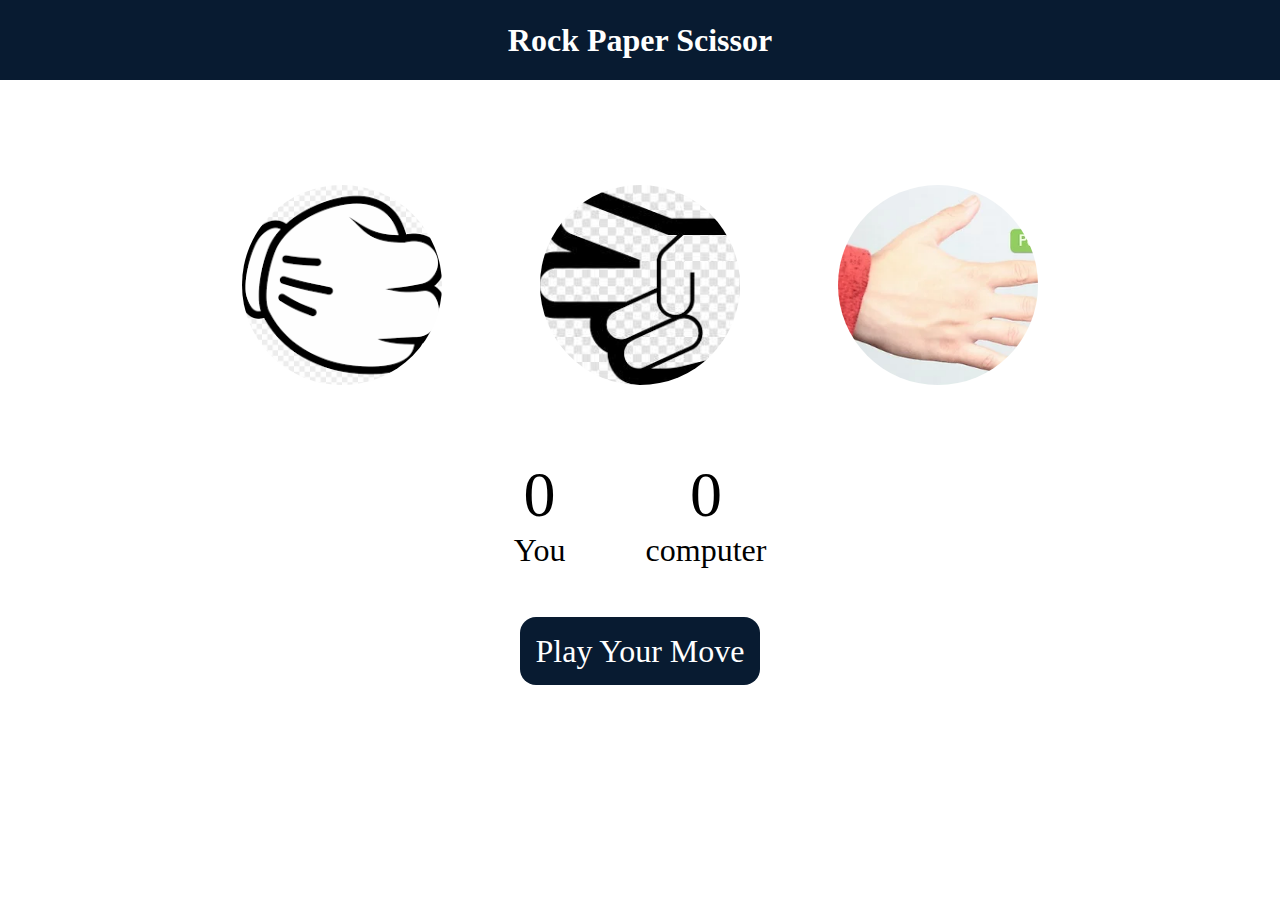
<file: index.html>
<!DOCTYPE html>
<html lang="en">
<head>
    <meta charset="UTF-8">
    <meta name="viewport" content="width=device-width, initial-scale=1.0">
    <title>Rock Paper Scissors Game</title>
   <link rel="stylesheet" href="style.css"/>
</head>
<body>
   <h1>Rock Paper Scissor</h1>
   <div class="choices">

    <div class ="choice" id="rock">
        <image src="./images/rock.png" />
    </div>
    <div class ="choice" id="scissor">
        <image src="./images/scissor.png" />
    </div>
    <div class ="choice" id="paper">
        <image src="./images/paper.png" />
    </div>
</div>
    <div class="score-board">
        <div class="score">
            <p id="user-score">0</p>
            <p>You</p>

        </div>
        <div class="score">
            <p id="comp-score">0</p>
            <p>computer</p>

        </div>
    </div>
    
    <div class="message-container">
        <p id="msg"> Play Your Move </p>
    </div>
    <script src="app.js"></script>
     
</body>

</html>
</file>
<file: style.css>
*{
    margin: 0;
    padding: 0;
    text-align: center;
}
h1{
    background-color: #081b31;
    color: #fff;
    height: 5rem;
    line-height: 5rem;
}
.choice{
    height: 250px;
    width: 250px;
    border-radius: 50%;
    display: flex;
    justify-content: center;
    align-items: center;
}
.choice:hover{
    
    cursor: pointer;
    background-color: #081b31;
}
img{
    height: 200px;
    width: 200px;
    object-fit: cover;
    border-radius: 50%;
}
.choices{
    display: flex;
    justify-content: center;
    align-items: center;
    gap: 3rem;
    margin-top: 5rem;
}
.score-board{
    display: flex;
    justify-content: center;
    align-items: center;
    font-size: 2rem;
    margin-top: 3rem;
    gap:5rem;
}
#user-score,#comp-score{
    font-size: 4rem;
}
.message-container{
    margin-top: 4rem;
}
#msg{
    margin-top: 5rem;
    background-color: #081b31;
    color:#fff;
    font-size: 2rem;
    display: inline;
    padding: 1rem;
    border-radius: 1rem;
}
</file>
